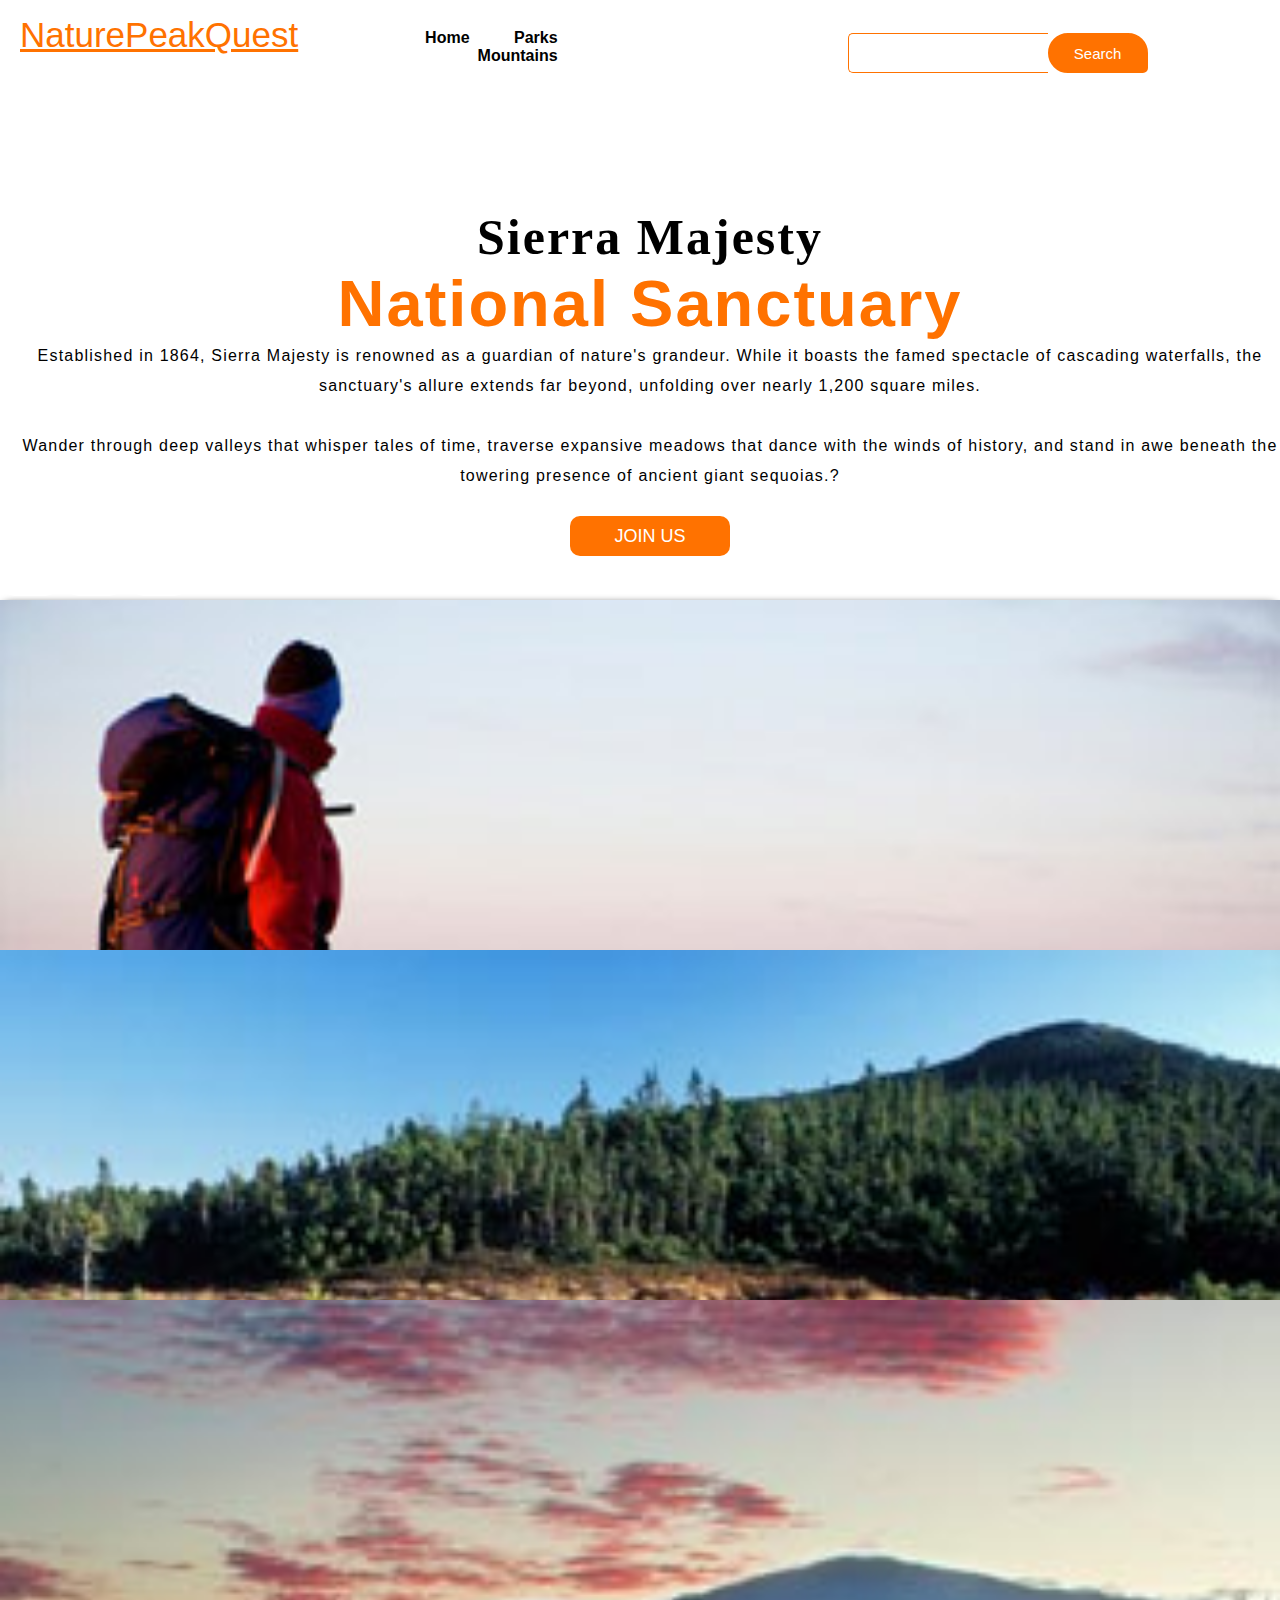
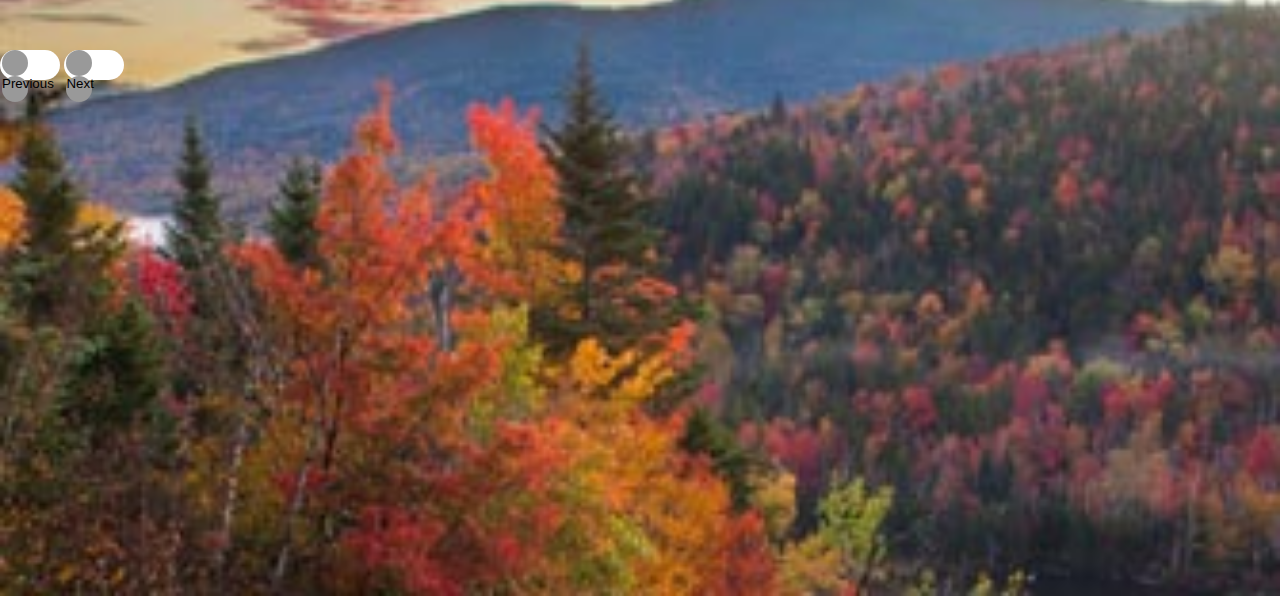
<file: index.html>
<!DOCTYPE html>
<html lang="en">

<head>
    <meta charset="UTF-8">
    <meta name="viewport" content="width=device-width, initial-scale=1.0">
    <title>Sierra Majesty National Sanctuary</title>
    <link href="https://cdn.jsdelivr.net/npm/bootstrap@5.3.2/dist/css/bootstrap.min.css" rel="stylesheet"
        integrity="sha384-T3c6CoIi6uLrA9TneNEoa7RxnatzjcDSCmG1MXxSR1GAsXEV/Dwwykc2MPK8M2HN" crossorigin="anonymous">
    <script src="https://cdn.jsdelivr.net/npm/bootstrap@5.3.2/dist/js/bootstrap.bundle.min.js"
        integrity="sha384-C6RzsynM9kWDrMNeT87bh95OGNyZPhcTNXj1NW7RuBCsyN/o0jlpcV8Qyq46cDfL"
        crossorigin="anonymous"></script>

    <link rel="stylesheet" href="style.css">
</head>

<body>
    <header>
        <a href="#" class="logo">NaturePeakQuest</a>
    </header>
    <div class="Hero">
        <nav>
            <ul>
                <li><a href="index.html">Home</a></li>
                <li><a href="parks.html">Parks</a></li>
                <li><a href="mountains.html">Mountains</a></li>
            </ul>
            <div class="search">
                <input class="srch" type="search" name="" placeholder="Type To text">
                <a href="#"> <button class="btn">Search</button></a>
            </div>
        </nav>
    </div>
    <div class="content">
        <h1>Sierra Majesty <br><span>National Sanctuary</span> </h1>
        <p class="par">Established in 1864, Sierra Majesty is renowned as a guardian of nature's grandeur. While it
            boasts the famed spectacle of cascading waterfalls, the sanctuary's allure extends far beyond, unfolding
            over nearly 1,200 square miles. <br>
            <br> Wander through deep valleys that whisper tales of time, traverse expansive meadows that dance with the
            winds of history, and stand in awe beneath the towering presence of ancient giant sequoias.?
        </p>

        <button class="cn"><a href="#"> JOIN US </a></button>
    </div>
    
    <div id="carouselExampleIndicators" class="carousel slide">
        <div class="carousel-indicators">
            <button type="button" data-bs-target="#carouselExampleIndicators" data-bs-slide-to="0" class="active"
                aria-current="true" aria-label="Slide 1"></button>
            <button type="button" data-bs-target="#carouselExampleIndicators" data-bs-slide-to="1"
                aria-label="Slide 2"></button>
            <button type="button" data-bs-target="#carouselExampleIndicators" data-bs-slide-to="2"
                aria-label="Slide 3"></button>
        </div>
        <div class="carousel-inner">
            <div class="carousel-item active">
                <img src="./images/Bond-StoryImage_3.jpg" class="d-block w-100" alt="">
            </div>
            <div class="carousel-item">
                <img src="./images/Jackson-StoryImg.jpg" class="d-block w-100" alt="...">
            </div>
            <div class="carousel-item">
                <img src="./images/Tom-StoryImg.jpg" class="d-block w-100" alt="...">
            </div>
        </div>
        <button class="carousel-control-prev" type="button" data-bs-target="#carouselExampleIndicators"
            data-bs-slide="prev">
            <span class="carousel-control-prev-icon" aria-hidden="true"></span>
            <span class="visually-hidden">Previous</span>
        </button>
        <button class="carousel-control-next" type="button" data-bs-target="#carouselExampleIndicators"
            data-bs-slide="next">
            <span class="carousel-control-next-icon" aria-hidden="true"></span>
            <span class="visually-hidden">Next</span>
        </button>
    </div>
    <div class="form">
        <h2>Login Here</h2>
        <input type="email" name="email" placeholder="Enter Email Here">
        <input type="password" name="" placeholder="Enter Password Here">
        <button class="btnn"><a href="#">Login</a></button>

        <p class="link">Don't have an account<br>
        <a href="#">Sign up </a> here</a></p>
    
        

</body>

</html>
</file>
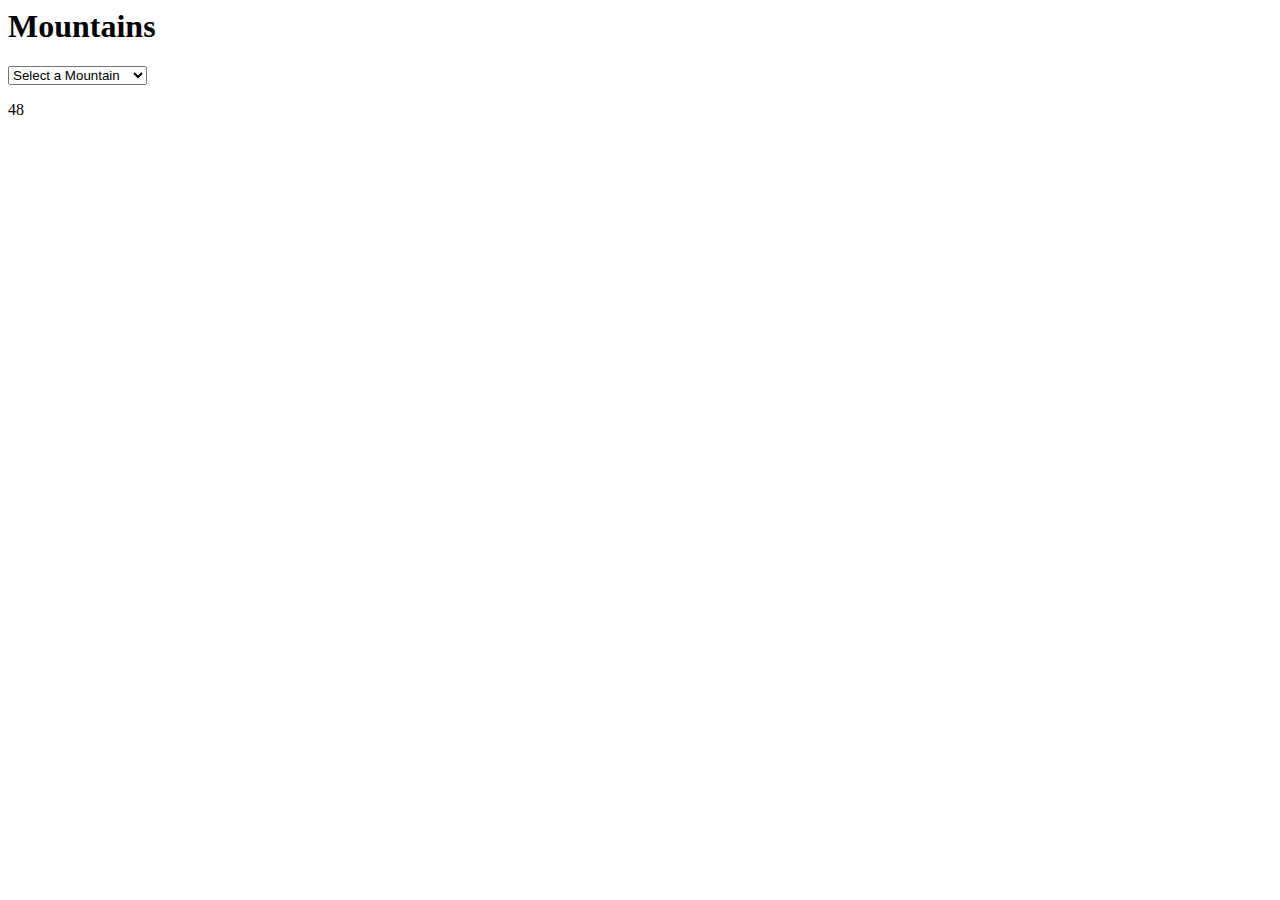
<file: demo.html>
<!-- <!DOCTYPE html> -->
<html lang="en">
<head>
    <meta charset="UTF-8">
    <meta name="viewport" content="width=device-width, initial-scale=1.0">
    <title>Mountains</title>

    <!-- FIRST LOAD ALL THE MOUNTAINS LIKE THIS -->
    <script src="./scripts/mountainData.js"></script>
</head>
<body>
    <h1>Mountains</h1> 
    <!-- THIRD MAKE A PLACE FOR THE MOUNTAIN LIST AND A DEFAULT OPTION -->
    <select id="list"><option value="">Select a Mountain</option></select>

    <!-- FIFTH ADD TARGET FOR RESULTS -->
    <p id="results"></p>

    <script>
        // SECOND MAKE SURE DATA IS LOADED LIKE THIS
        document.body.innerHTML += mountainsArray.length; //We should see 48 in the show preview

        // FOURTH LOOP THROUGH ALL DATA AND ADD A NEW OPTION FOR EACH TO THE SELECT
        mountainsArray.forEach(mountain => { //USE FOR EACH METHOD OF THE DATA TO GET 1 AT A TIME IN ARROW FUNCTION
            const option = document.createElement("option"); //CREATE BLANK OPTION ELEMENT
            option.innerHTML = mountain.name; // SET DISPLAY OPTION CONTENT TO NAME
            list.appendChild(option); // PLACE OPTION IN THE SELECT LIST
        }); //END FOR EACH

        // SIXTH - LISTEN FOR LIST CHANGE SELECTION
        list.addEventListener("change", async event => { 
            let mountain = mountainsArray.find(m => m.name == event.target.value); //FIND DATA
            results.innerHTML = `<h1>${mountain.name}</h1>`; //SHOW RESULTS
            results.innerHTML += mountain.desc;
            results.innerHTML += `<h3>Elevation: ${mountain.elevation} feet</h3>`; 
            results.innerHTML += `<h3>Effort: ${mountain.effort}</h3>`; 
            results.innerHTML += `<img src="./images/${mountain.img}">`;

            // Get sunrise and sunset times for the selected mountain
            try {
                const { results } = await getSunsetForMountain(mountain.lat, mountain.lng);
                results.innerHTML += `<h3>Sunrise: ${results.sunrise}</h3>`;
                results.innerHTML += `<h3>Sunset: ${results.sunset}</h3>`;
            } catch (error) {
                console.error("Error fetching sunrise/sunset times:", error);
            }
        }); //END LISTENER
    </script>

    <!-- function that can "fetch" the sunrise/sunset times -->
    <script>
        async function getSunsetForMountain(lat, lng){
            let response = await fetch(
            `https://api.sunrise-sunset.org/json?lat=${lat}&lng=${lng}&date=today`);
            let data = await response.json();
            return data;
</file>
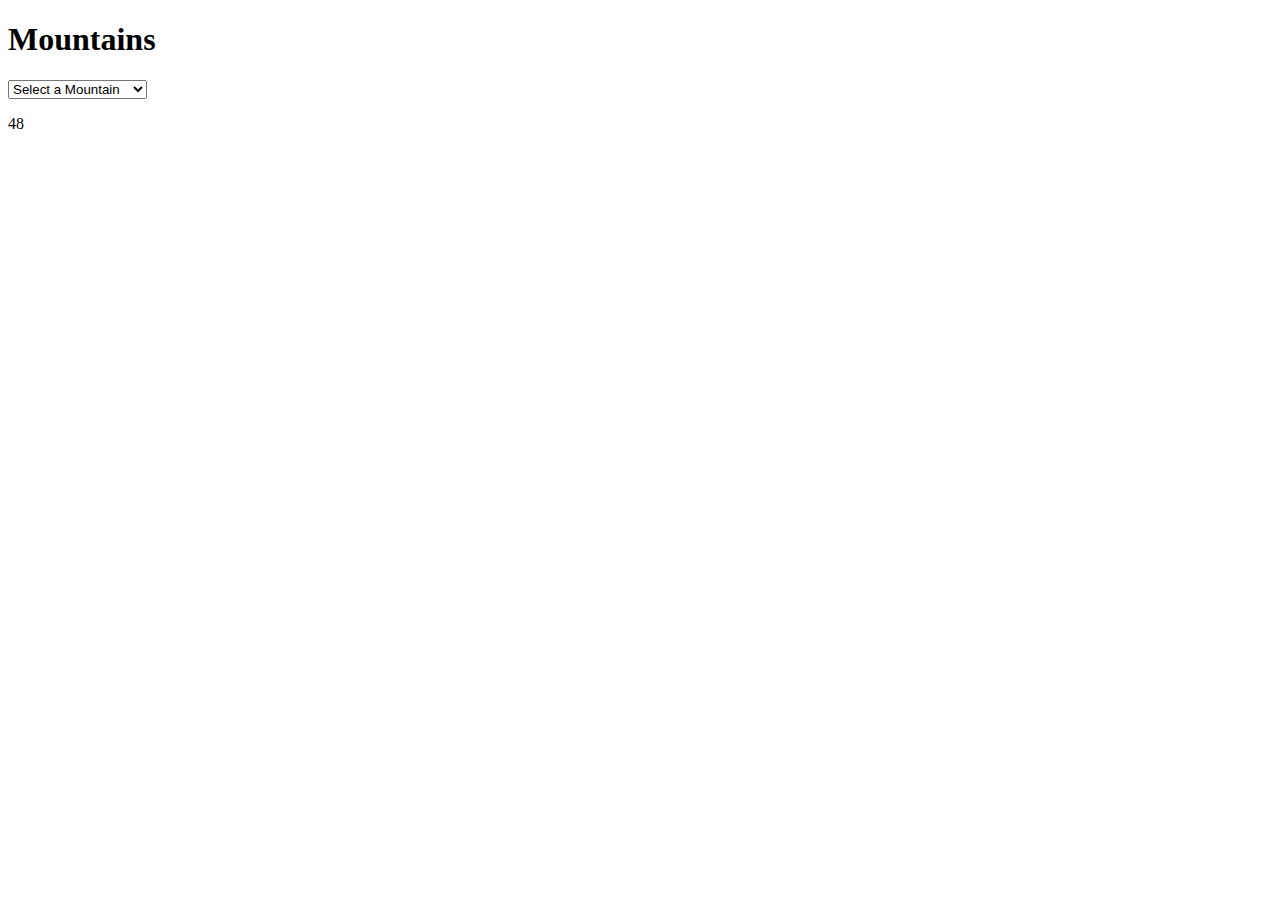
<file: mountains.html>
<!DOCTYPE html>
<html lang="en">
<head>
    <meta charset="UTF-8">
    <meta name="viewport" content="width=device-width, initial-scale=1.0">
    <title>Mountains</title>

    <!-- FIRST LOAD ALL THE MOUNTAINS LIKE THIS -->
    <script src="./scripts/mountainData.js"></script>

</head>
<body>
    <h1>Mountains</h1> 
    <!-- THIRD MAKE A PLACE FOR THE MOUNTAIN LIST AND A DEFAULT OPTION -->
    <select id="list"><option value="">Select a Mountain</option></select>

    <!-- FIFTH ADD TARGET FOR RESULTS -->
    <p id="results"></p>
</body>
<script>
    // SECOND MAKE SURE DATA IS LOADED LIKE THIS
    document.body.innerHTML += mountainsArray.length; //We should se 48 in the show preview

    // FOURTH LOOP THROUGH ALL DATA AND ADD A NEW OPTION FOR EACH TO THE SELECT
    mountainsArray.forEach(mountain => { //USE FOR EACH METHOD OF THE DATA TO GET 1 AT A TIME IN ARROW FUNCTION
        const option = document.createElement("option"); //CREATE BLANK OPTION ELEMENT
        option.innerHTML = mountain.name; // SET DISPLAY OPTION CONTENT TO NAME
        list.appendChild(option); // PLACE OPTION IN THE SELECT LIST
    }); //END FOR EACH

    // SIXTH - LISTEN FOR LIST CHANGE SELECTION
    list.addEventListener("change", event=>{ 
        let mountain = mountainsArray.find(m=>m.name == event.target.value); //FIND DATA
        results.innerHTML = `<h1>${mountain.name}</h1>`; //SHOW RESULTS
        results.innerHTML += mountain.desc;
        results.innerHTML += `<h3>Elevation: ${mountain.elevation} feet</h3>`; 
        results.innerHTML += `<h3>Effort: ${mountain.effort}</h3>`; 
        results.innerHTML += `<img src="./images/${mountain.img}">`;
    }); //END LISTENER
</script>
</html>
</file>
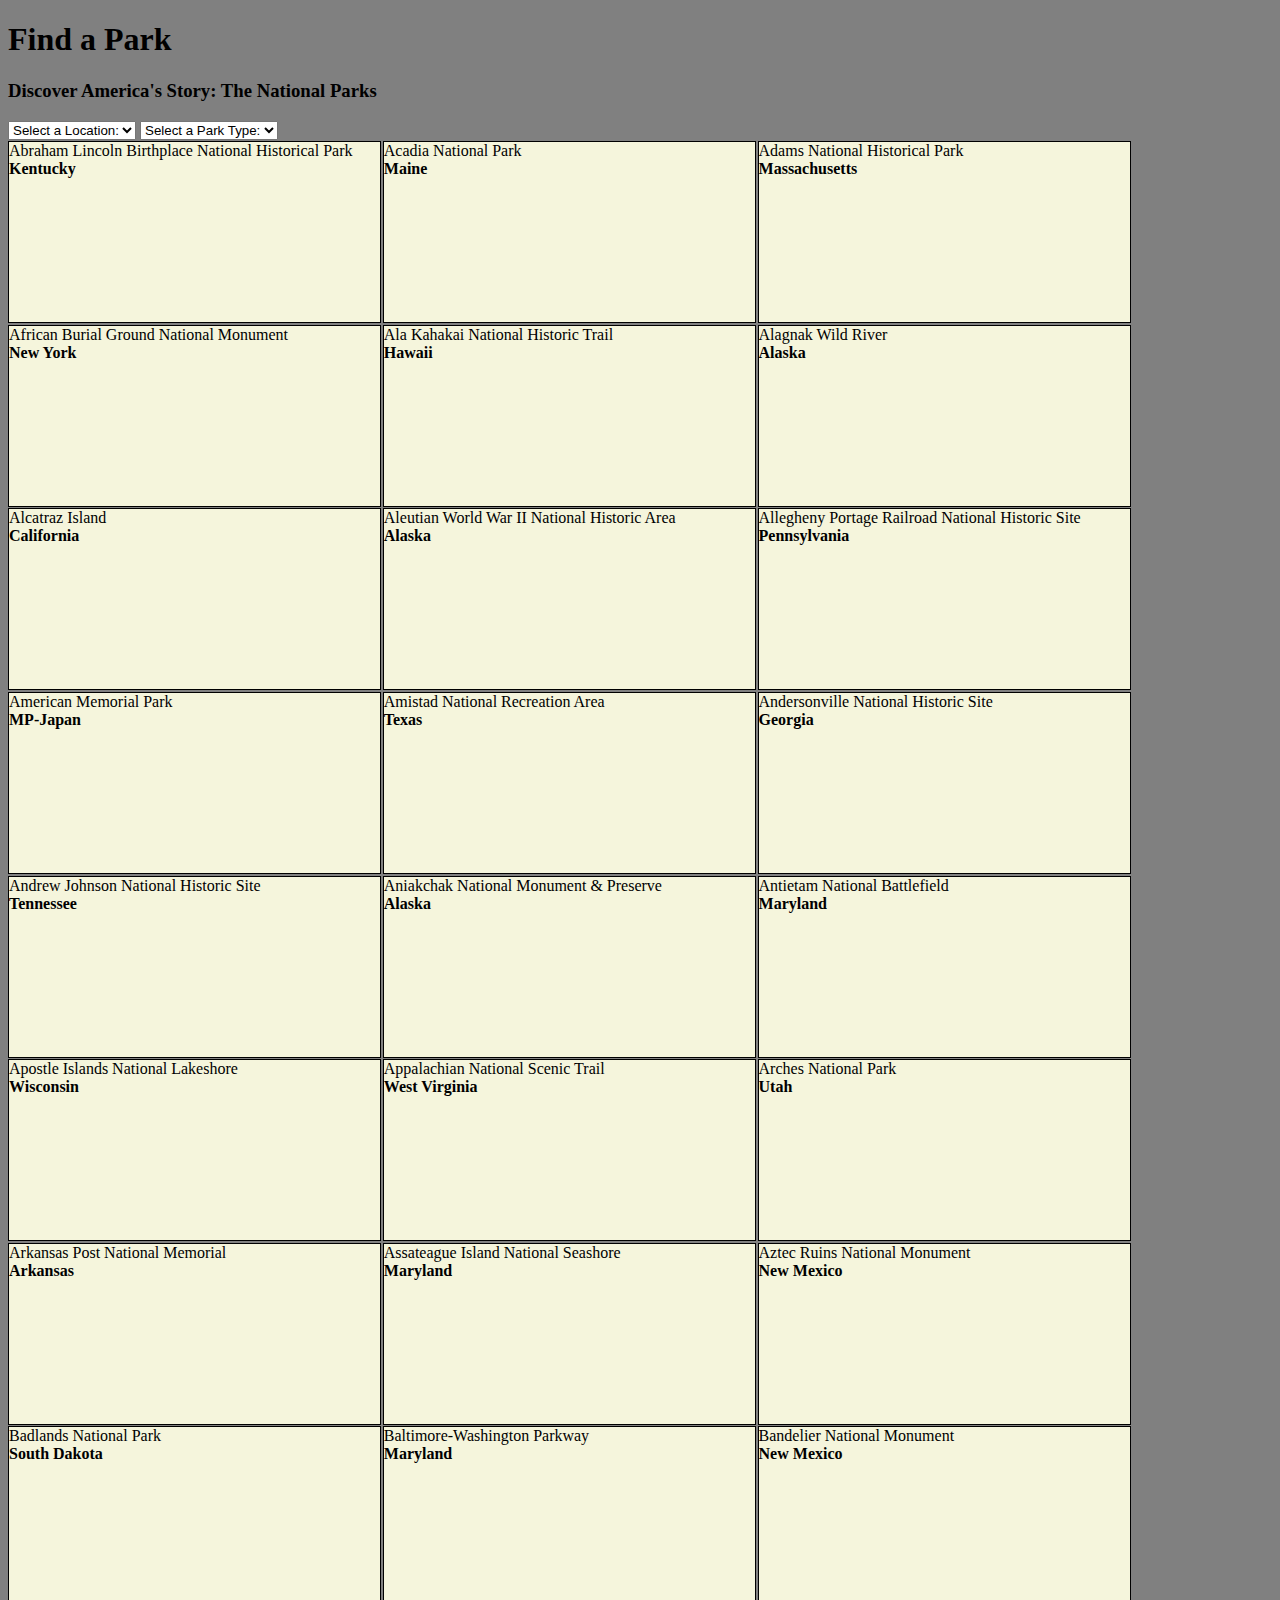
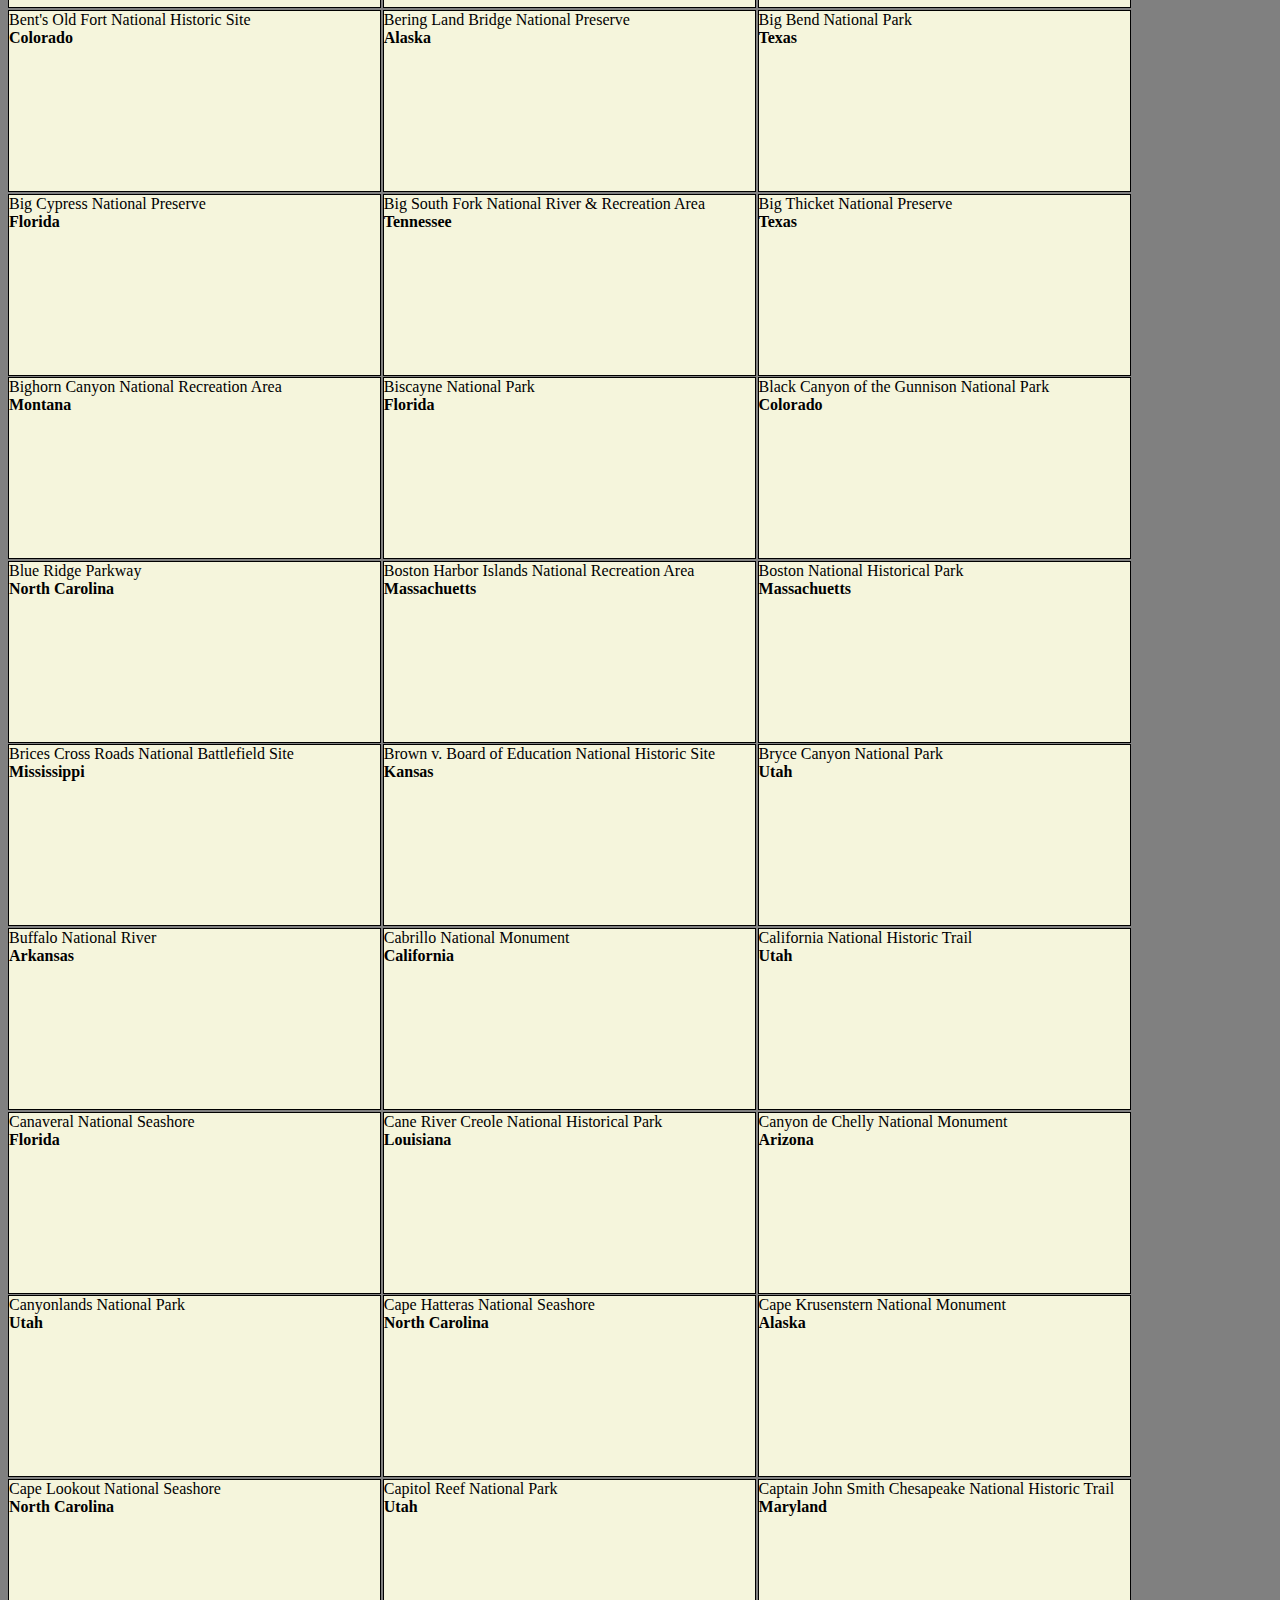
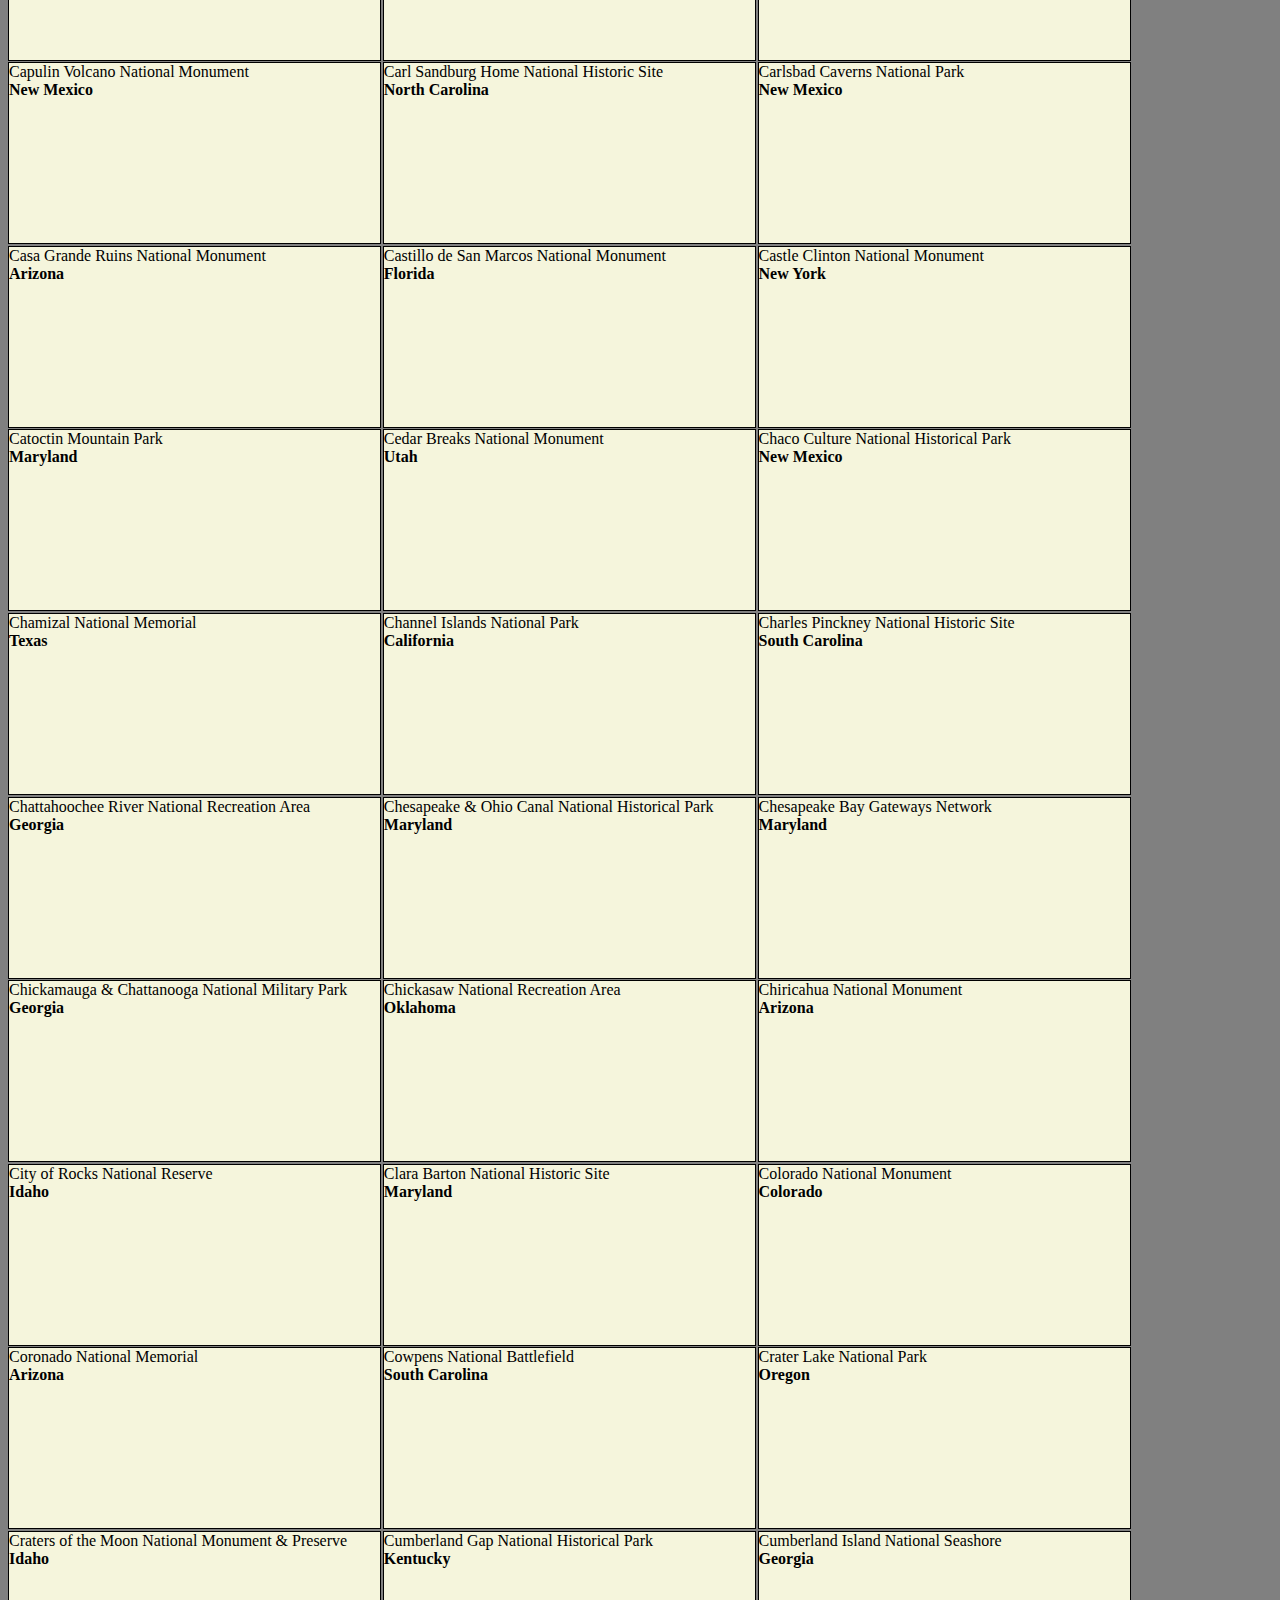
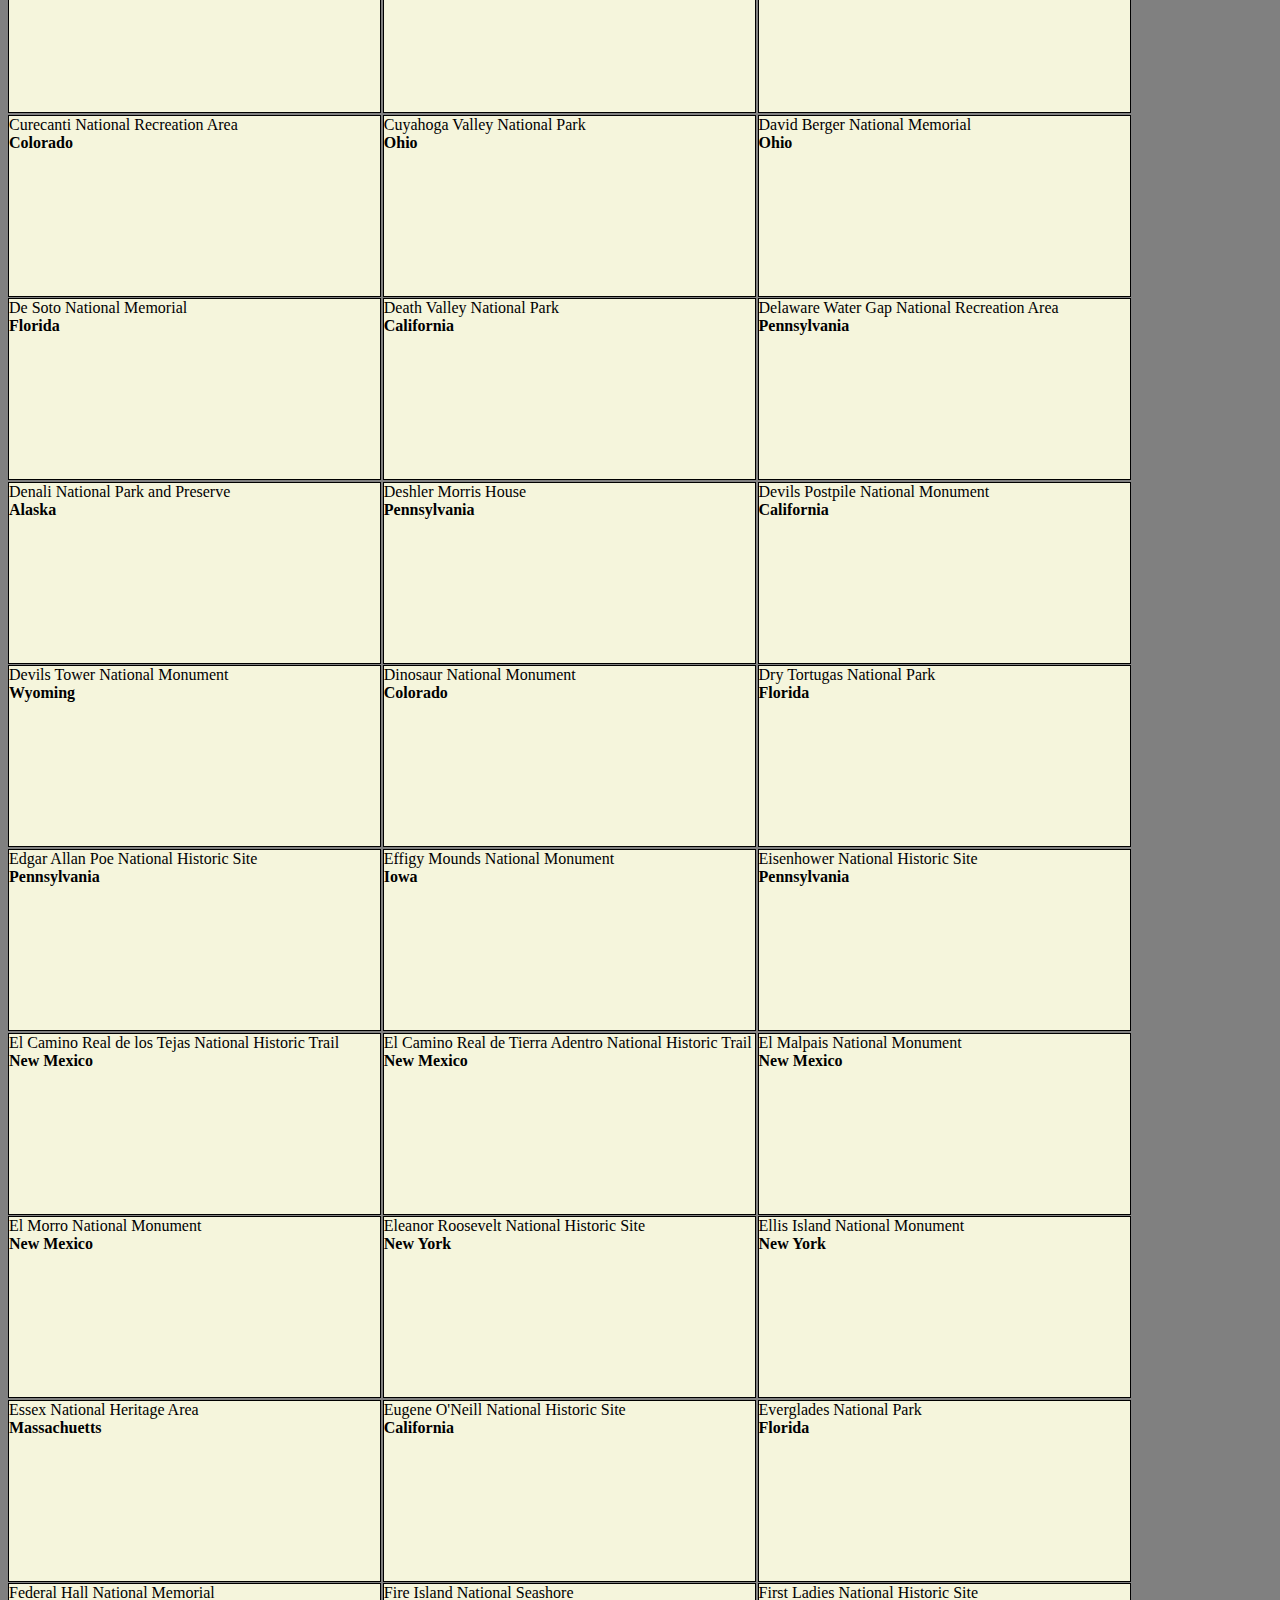
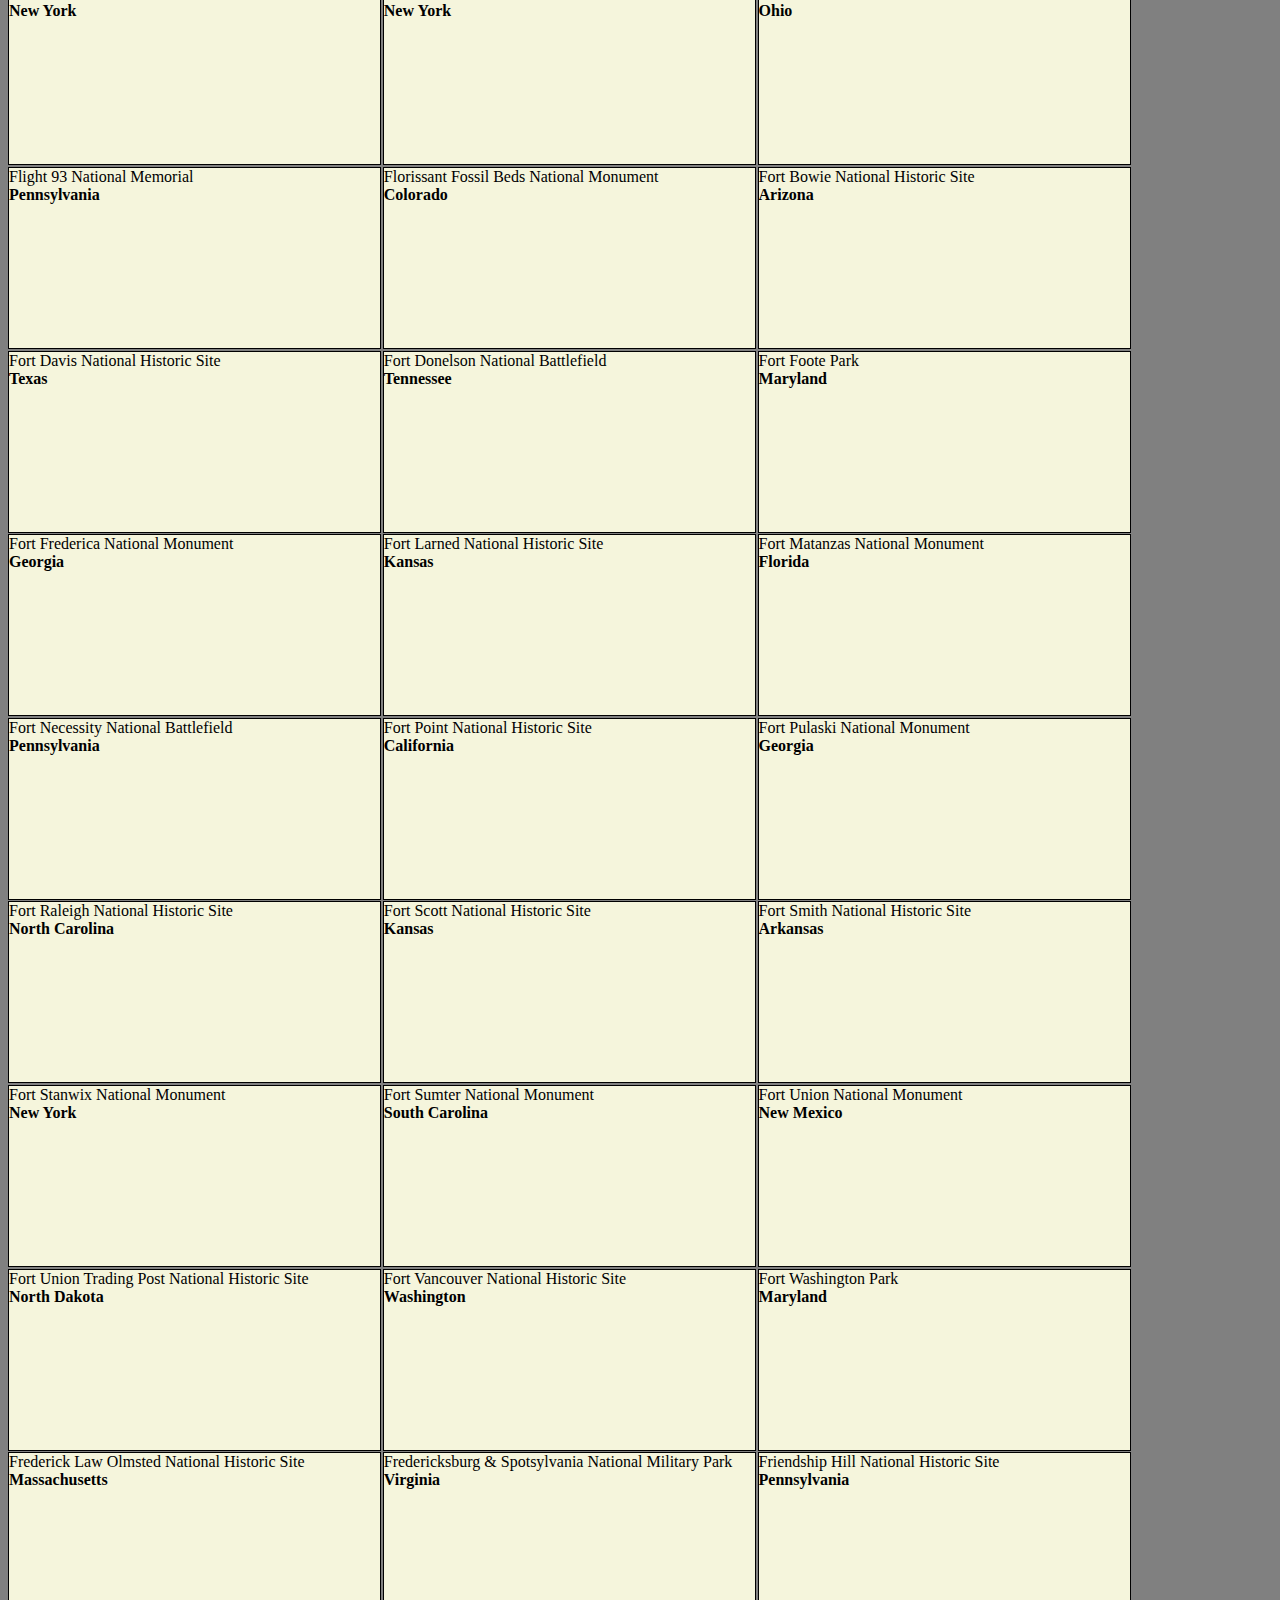
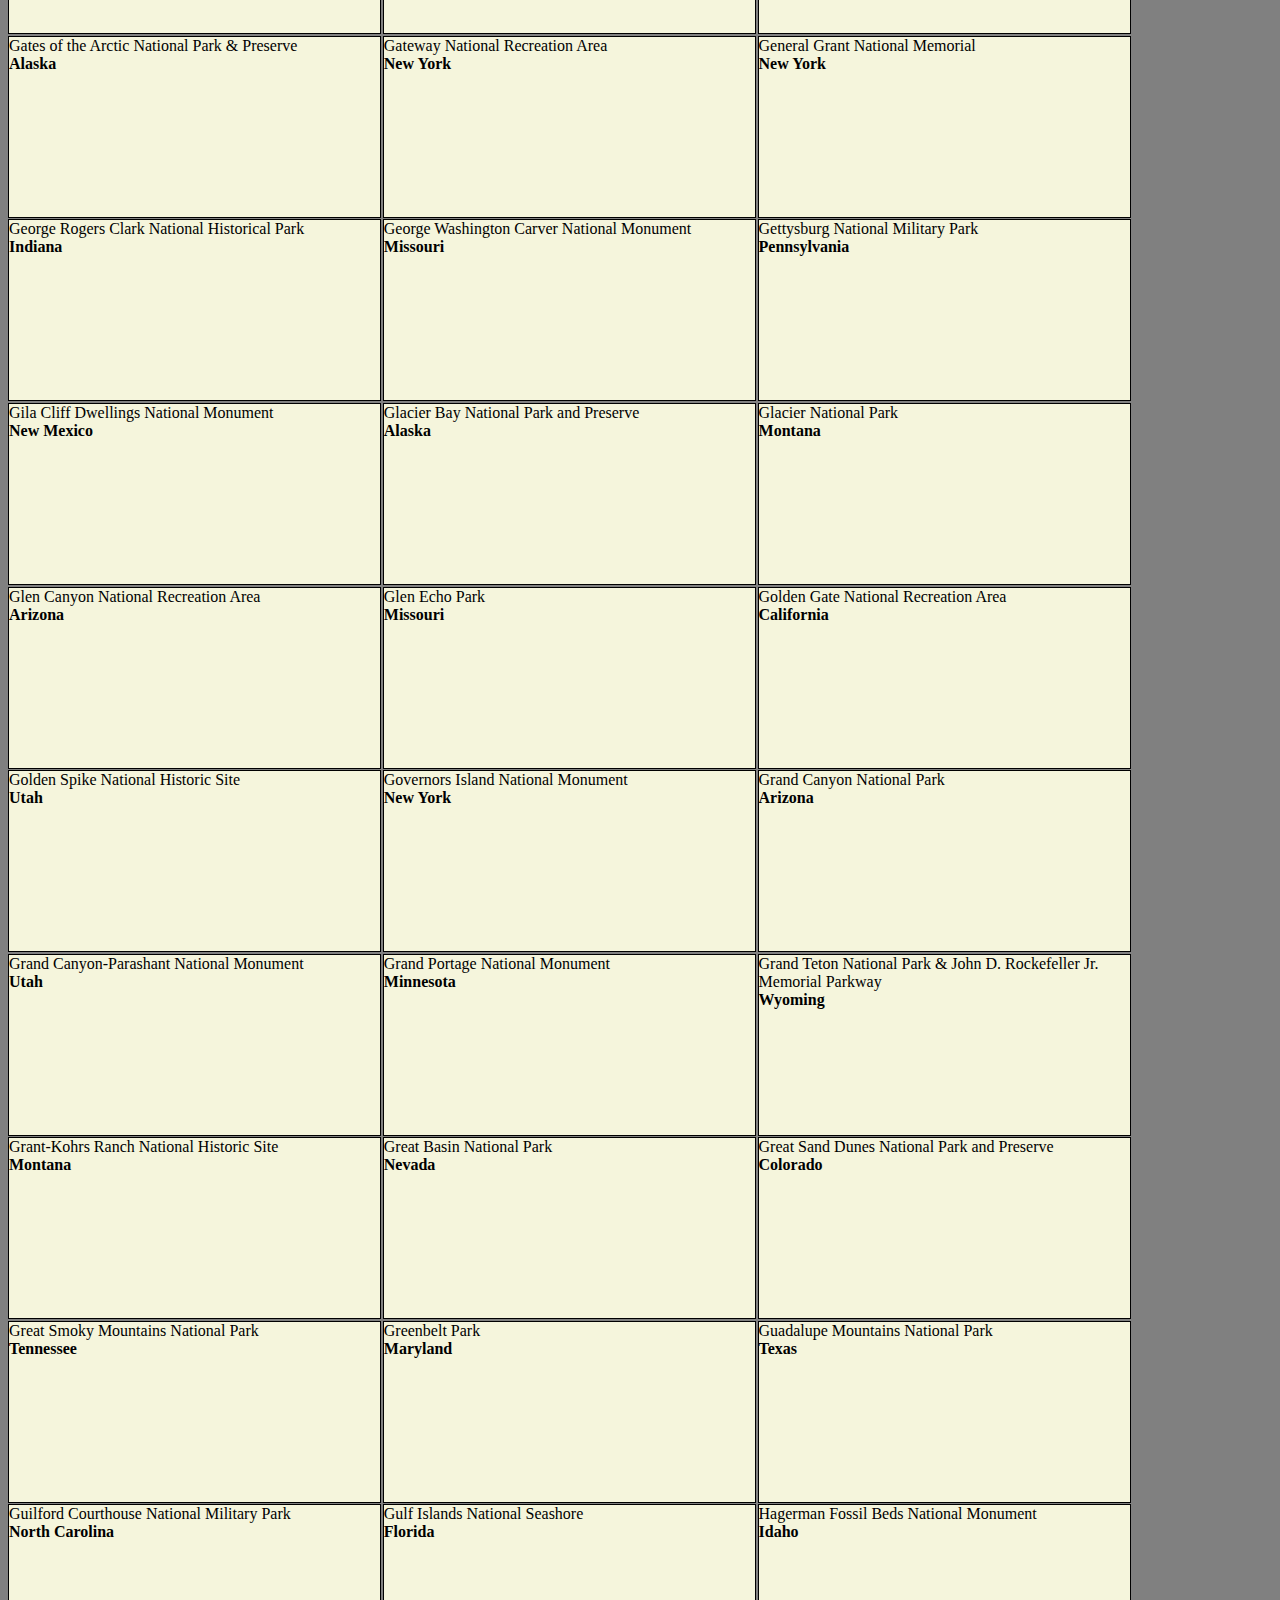
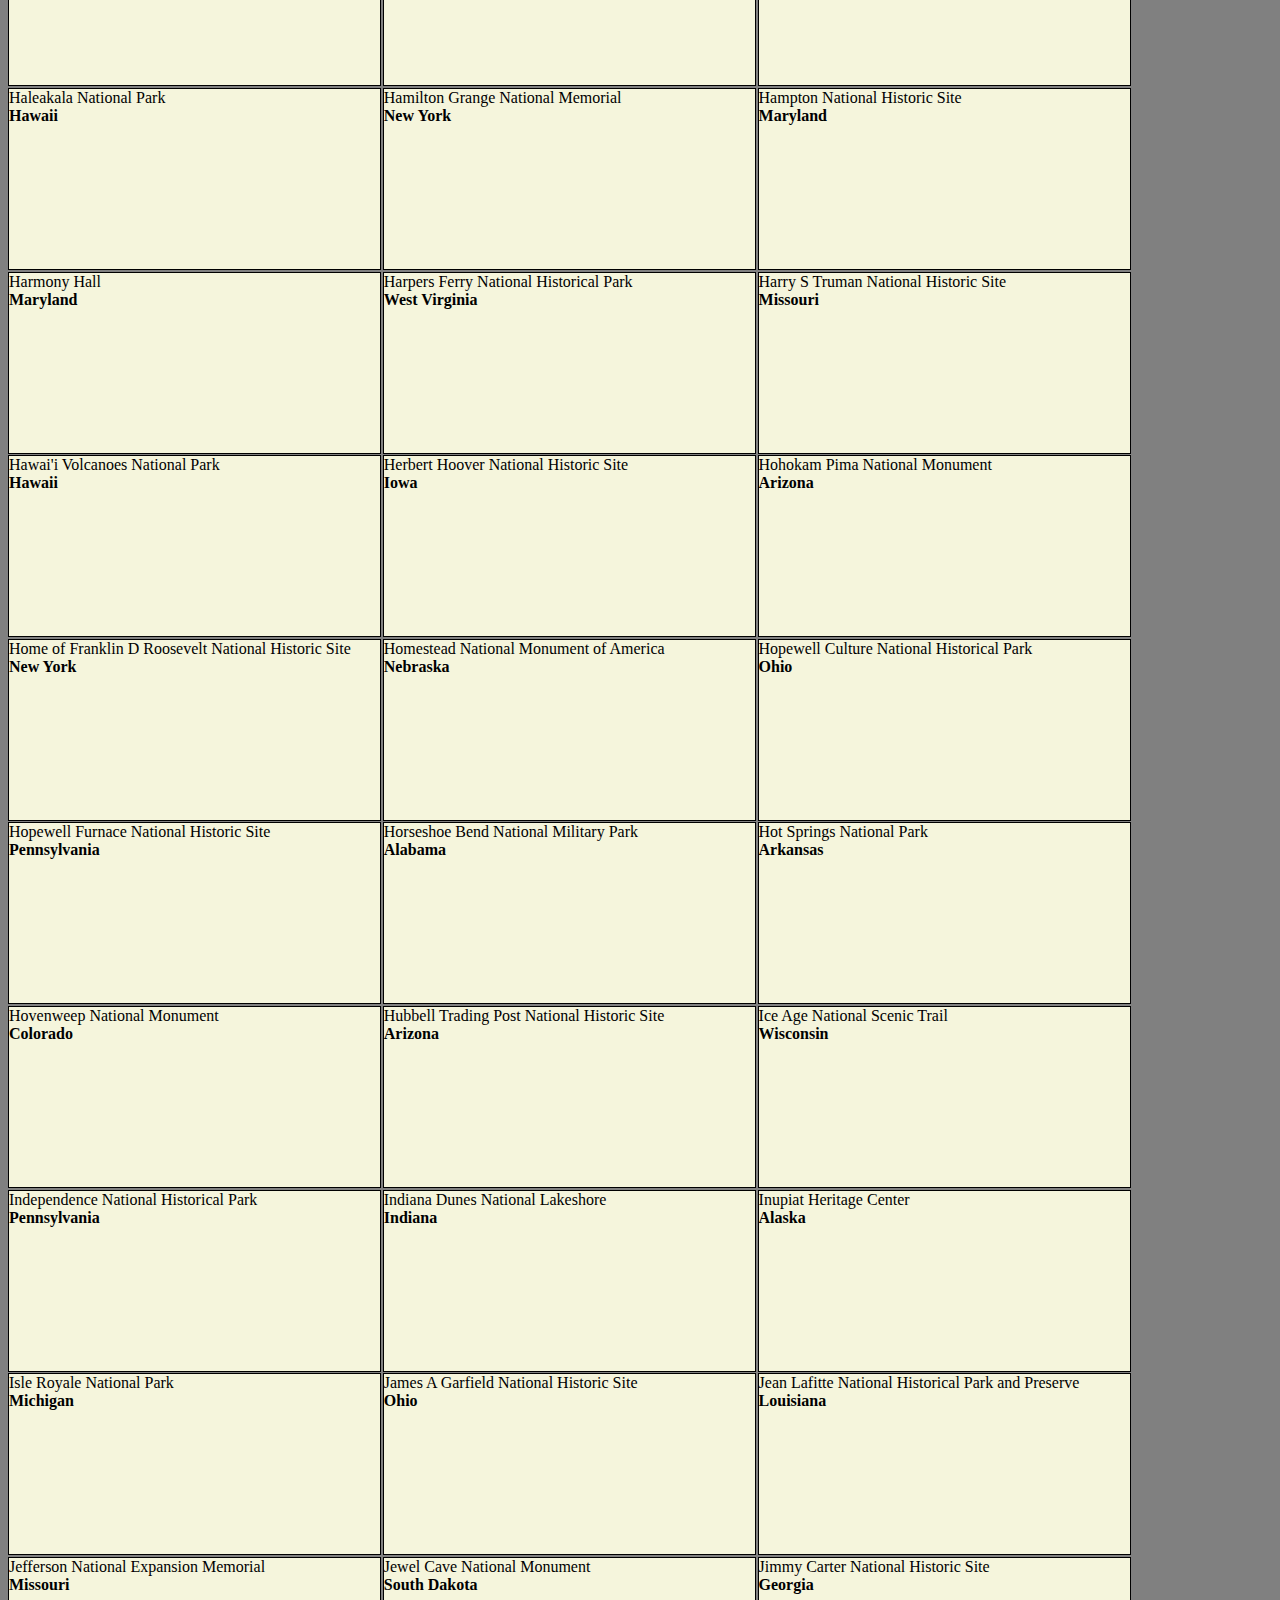
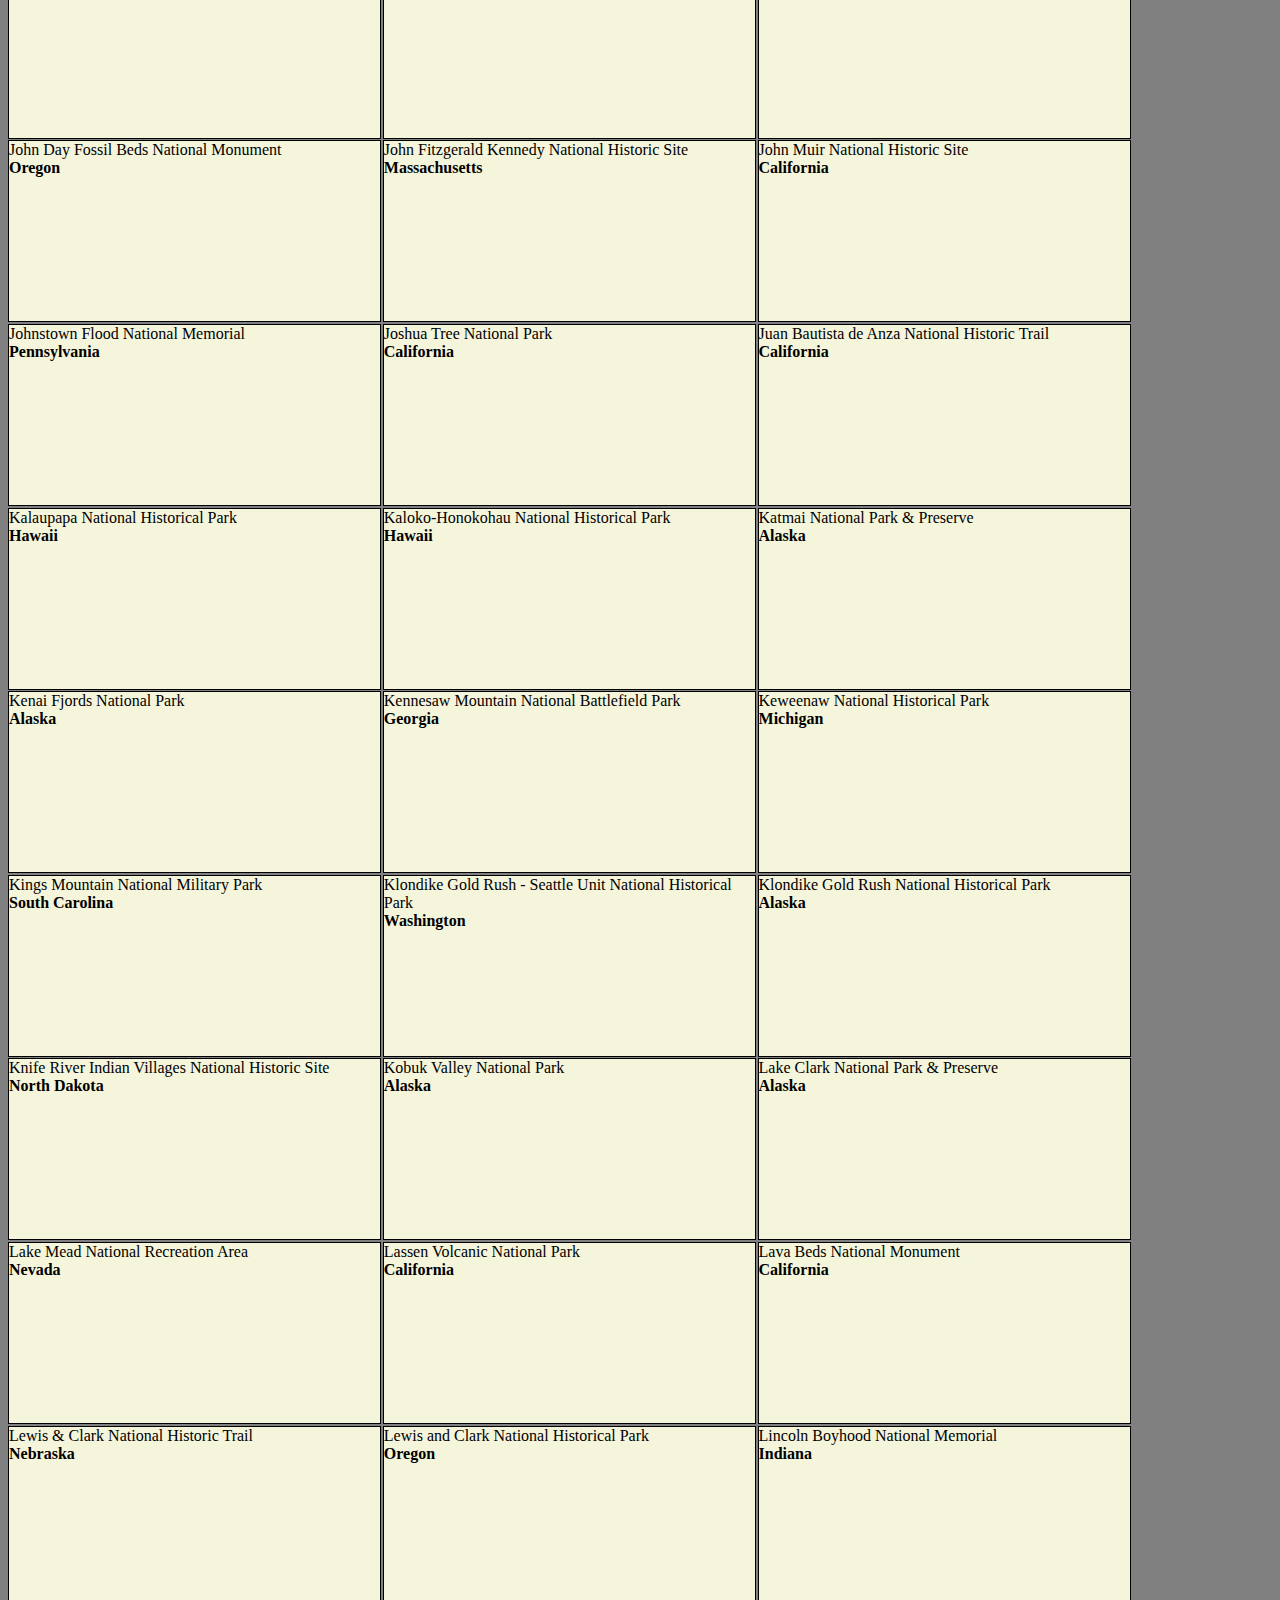
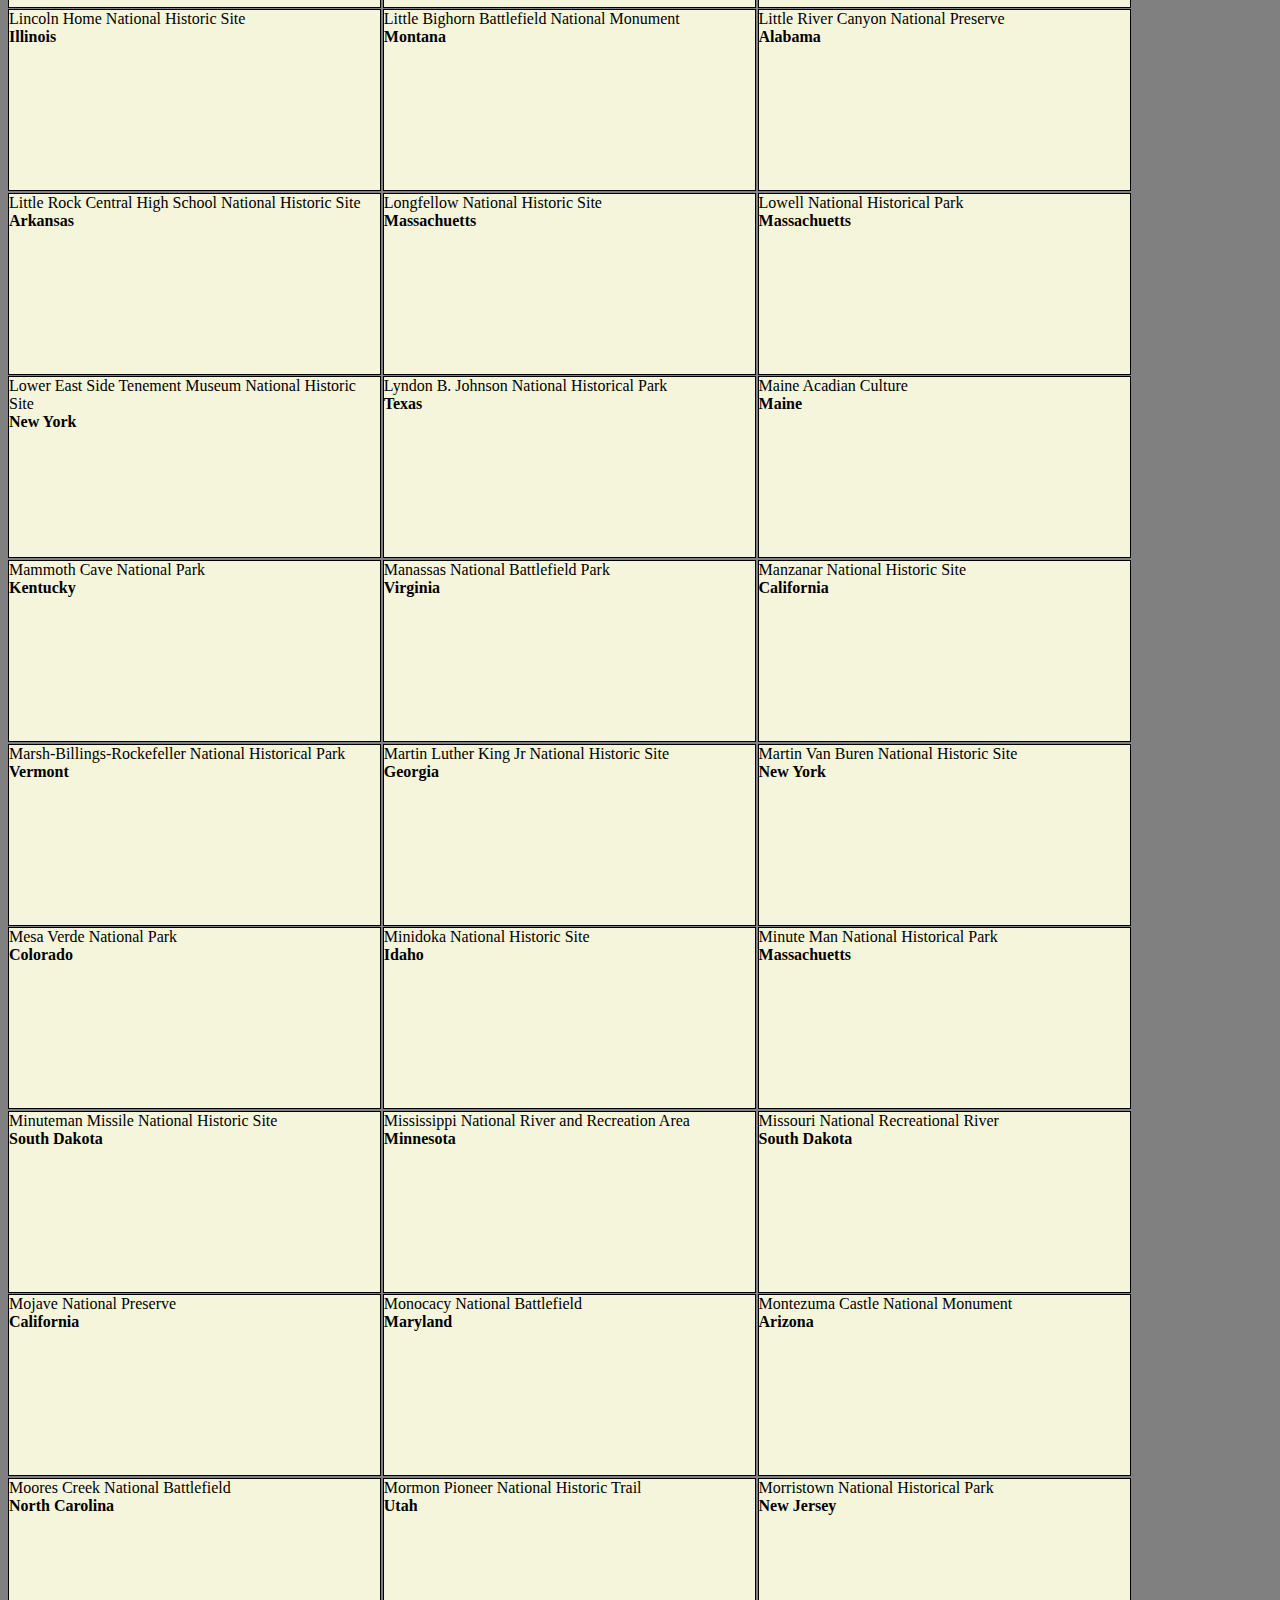
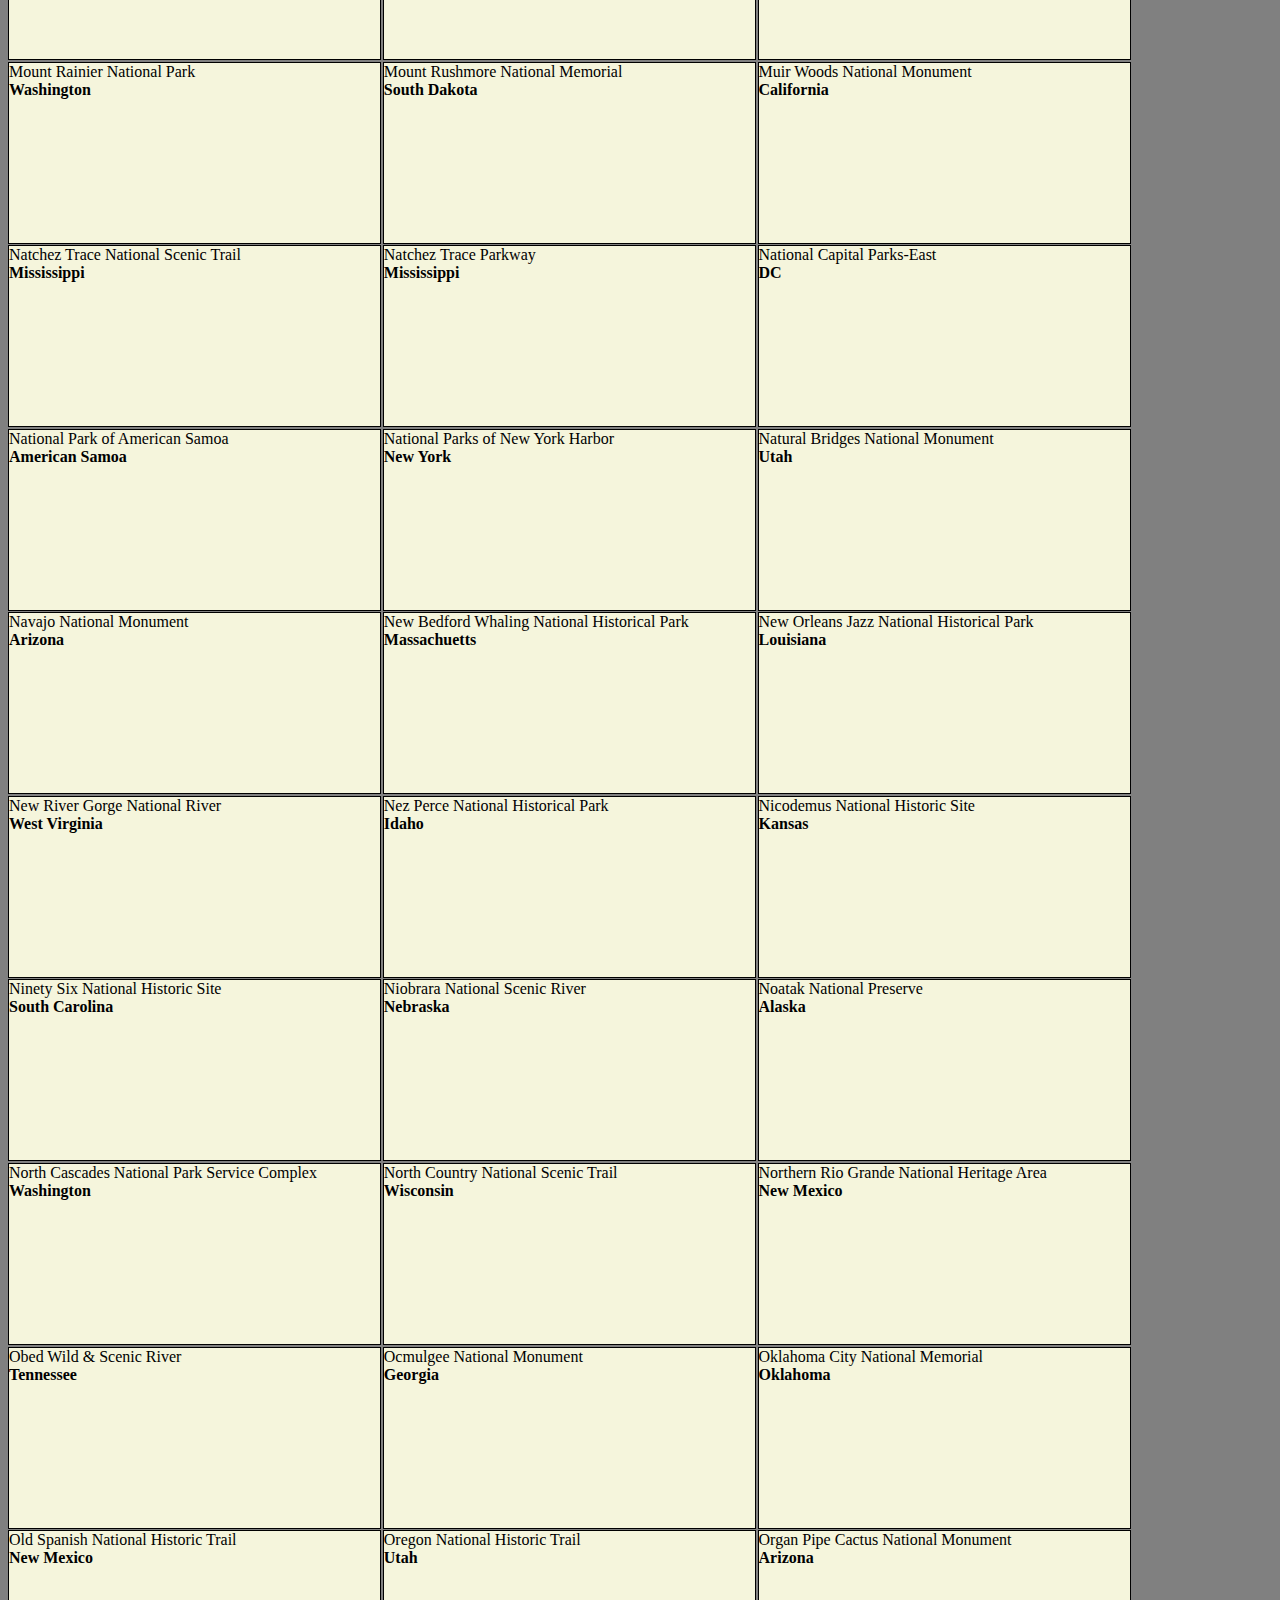
<file: parks.html>
<!DOCTYPE html>
<html lang="en">

<head>
    <meta charset="UTF-8">
    <meta name="viewport" content="width=device-width, initial-scale=1.0">
    <title>Parks</title>
    <script src="./scripts/locationData.js"></script>
    <script src="./scripts/parkTypeData.js"></script>
    <script src="./scripts/nationalParkData.js"></script>
    <style>
        body{
            vertical-align: top;
            background-color:gray;
        }
        .card{
            width: 29vw;
            border: 1px solid black;
            margin: 0.1em 0.1em 0 0;
            display: inline-block;
            vertical-align: top;
            height: 20vh;
            background-color:beige;
        }
    </style>
</head>

<body>
    <h1>Find a Park</h1>
    <h3>Discover America's Story: The National Parks</h3>
    <select id="locationsList"><option value="">Select a Location:</option></select>
    <select id="parkTypeList"><option value="">Select a Park Type:</option></select>
    <div id="results">Results</div>
</body>

<script>
    locationsArray.forEach(location => locationsList.innerHTML += `<option>${location}</option>`);
    parkTypesArray.forEach(pt => parkTypeList.innerHTML += `<option>${pt}</option>`);

    //GLOBALS
    let selectedLocation = "";
    let selectedParkType = "";

    locationsList.addEventListener("change", e => {
        selectedLocation = e.target.value;
        showResults();
    });

    parkTypeList.addEventListener("change", e => {
        selectedParkType = e.target.value;
        showResults();
    });

    function isMatch(p){
        return (selectedLocation == "" || p.State == selectedLocation) &&
                (selectedParkType == "" || p.LocationName.includes(selectedParkType));
    }

    function getCard(p){
        return `<div class="card">${p.LocationName}<div><b>${p.State}</b></div></div>`;
    }

    function showResults() {
        results.innerHTML = "";
        const filtered = nationalParksArray.filter(isMatch);
        filtered.forEach(p => results.innerHTML += getCard(p));
    }

    showResults();
</script>

</html>
</file>
<file: style.css>
*{
    margin: 0;
    padding: 0;
    font-family: sans-serif;
    box-sizing: border-box;
}

.hero{
    background-color: #1d2026;
    min-height: 100vh;
    width: 100%;
    color: black;
    position: relative;

}
nav{
    display: flex;
    align-items: center;
    padding: 20px 8%;
}

nav.menu-image{
    width: 25px;
    margin-right: 20px;
    cursor: pointer;

}
nav .logo{
    width: 160px;
    cursor: pointer;
}
nav ul{
    flex: 1;
    text-align: right;

}
nav ul li{
    display: inline-block;
    list-style: none;
    margin: 0 20px;

}
nav ul li a {
    text-decoration: none;
    color: black;
}
button{
    background-color: white;
    height: 30px;
    width: 60px;
    border-radius: 20px;
    border: 0;
    outline: 0;
    cursor: pointer;

}
button span{
    display: block;
    background-color: #999;
    height: 26px;
    width: 26px;
    border-radius: 50%;
    margin-left: 2px;

}
.home banner{
    position: absolute;
    top: 0;
    left: 22%;
    width: 200px;
}

.search{
    width: 330px;
    float: left;
    margin-left: 270px;
}

.srch{
    font-family: 'Times New Roman';
    width: 200px;
    height: 40px;
    background: transparent;
    border: 1px solid #ff7200;
    margin-top: 13px;
    color: #fff;
    border-right: none;
    font-size: 16px;
    float: left;
    padding: 10px;
    border-bottom-left-radius: 5px;
    border-top-left-radius: 5px;
}

.btn{
    width: 100px;
    height: 40px;
    background: #ff7200;
    border: 2px solid #ff7200;
    margin-top: 13px;
    color: #fff;
    font-size: 15px;
    border-bottom-right-radius: 5px;
    border-bottom-right-radius: 5px;
    transition: 0.2s ease;
    cursor: pointer;
}
.btn:hover{
    color: #000000;
}

.btn:focus{
    outline: none;
}

.srch:focus{
    outline: none;
}

.content{
    /* width: 1200px; */
    /* height: auto; */
    margin: auto;
    color:;
    position: relative;
    text-align: center;
}

.content .par{
    padding-left: 20px;
    padding-bottom: 25px;
    font-family: Arial;
    letter-spacing: 1.2px;
    line-height: 30px;
}

.content h1{
    font-family: 'Times New Roman';
    font-size: 50px;
    padding-left: 20px;
    margin-top: 9%;
    letter-spacing: 2px;
}

.content .cn{
    width: 160px; 
    height: 40px; 
    background: #ff7200;
    border: none;
    margin-bottom: 10px;
    margin-left: 20px;
    font-size: 18px;
    border-radius: 10px;
    cursor: pointer;
    transition: .4s ease;
    
}

.content .cn a{
    text-decoration: none;
    color: white;
    transition: .3s ease;
}

.cn:hover{
    background-color:black;
}

.content span{
    color: #ff7200;
    font-size: 65px
}


.logo{
    color: #ff7200;
    font-size: 35px;
    font-family: Arial;
    padding-left: 20px;
    float: left;
    padding-top: 10px;
    margin-top: 5px
}

ul li a:hover{
    color: #ff7200;
}
ul li a{
    text-decoration: none;
    color: #fff;
    font-family: Arial;
    font-weight: bold;
    transition: 0.4s ease-in-out;
}



.form{
    width: 250px;
    height: 380px;
    background: linear-gradient(to top, rgba(0,0,0,0.8)50%,rgba(0,0,0,0.8)50%);
    position: absolute;
    top: 150px;
    left: 2550px;
    transform: translate(0%,-5%);
    border-radius: 10px;
    padding: 25px;
}

.form h2{
    width: 200px;
    font-family: sans-serif;
    text-align: center;
    color: #ff7200;
    font-size: 22px;
    background-color: #fff;
    border-radius: 10px;
    margin: 2px;
    padding: 8px;
}
.form input{
    width: 24x;
    height: 35px;
    background: transparent;
    border-bottom: 1px solid #ff7200;
    border-top: none;
    border-right: none;
    border-left: none;
    color: #fff;
    font-size: 15px;
    letter-spacing: 1px;
    margin-top: 30px;
    font-family: sans-serif;
}

.form input:focus{
    outline: none;
}

::placeholder{
    color: #fff;
    font-family: Arial;
}
.btnn{
    width: 240px;
    height: 40px;
    background: #ff7200;
    border: none;
    margin-top: 30px;
    font-size: 18px;
    border-radius: 10px;
    cursor: pointer;
    color: #fff;
    transition: 0.4s ease;
}
.btnn:hover{
    background: #fff;
    color: #ff7200;
}
.btnn a{
    text-decoration: none;
    color: #000;
    font-weight: bold;
}
.form .link{
    font-family: Arial, Helvetica, sans-serif;
    font-size: 17px;
    padding-top: 20px;
    text-align: center;
}
.form .link a{
    text-decoration: none;
    color: #ff7200;
}

.carousel-item {
    text-align: center;
}
.carousel-item {
    max-height: 350px;
    width: auto;
    border-radius: 10px;
    box-shadow: 0 4px 8px black;
}
img {
    height: 70vw;
    width: 100vw;

}
</file>
